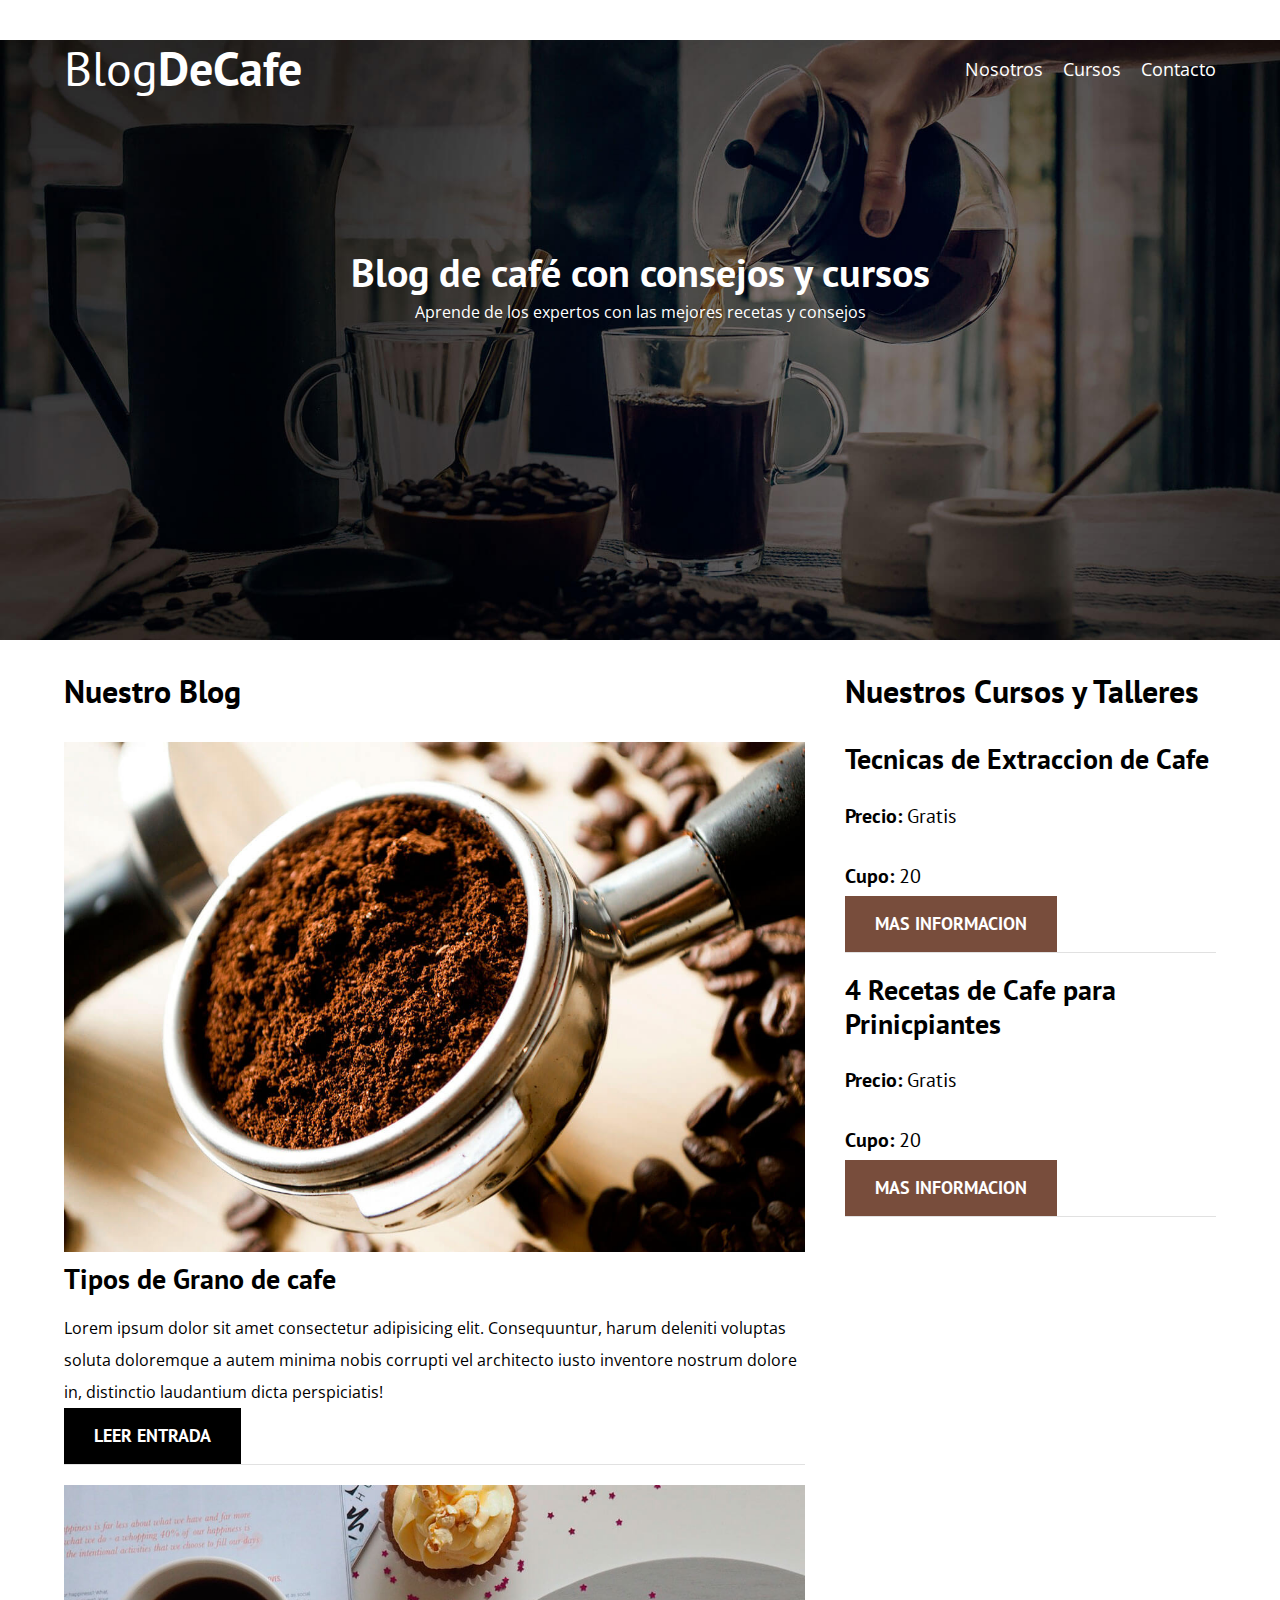
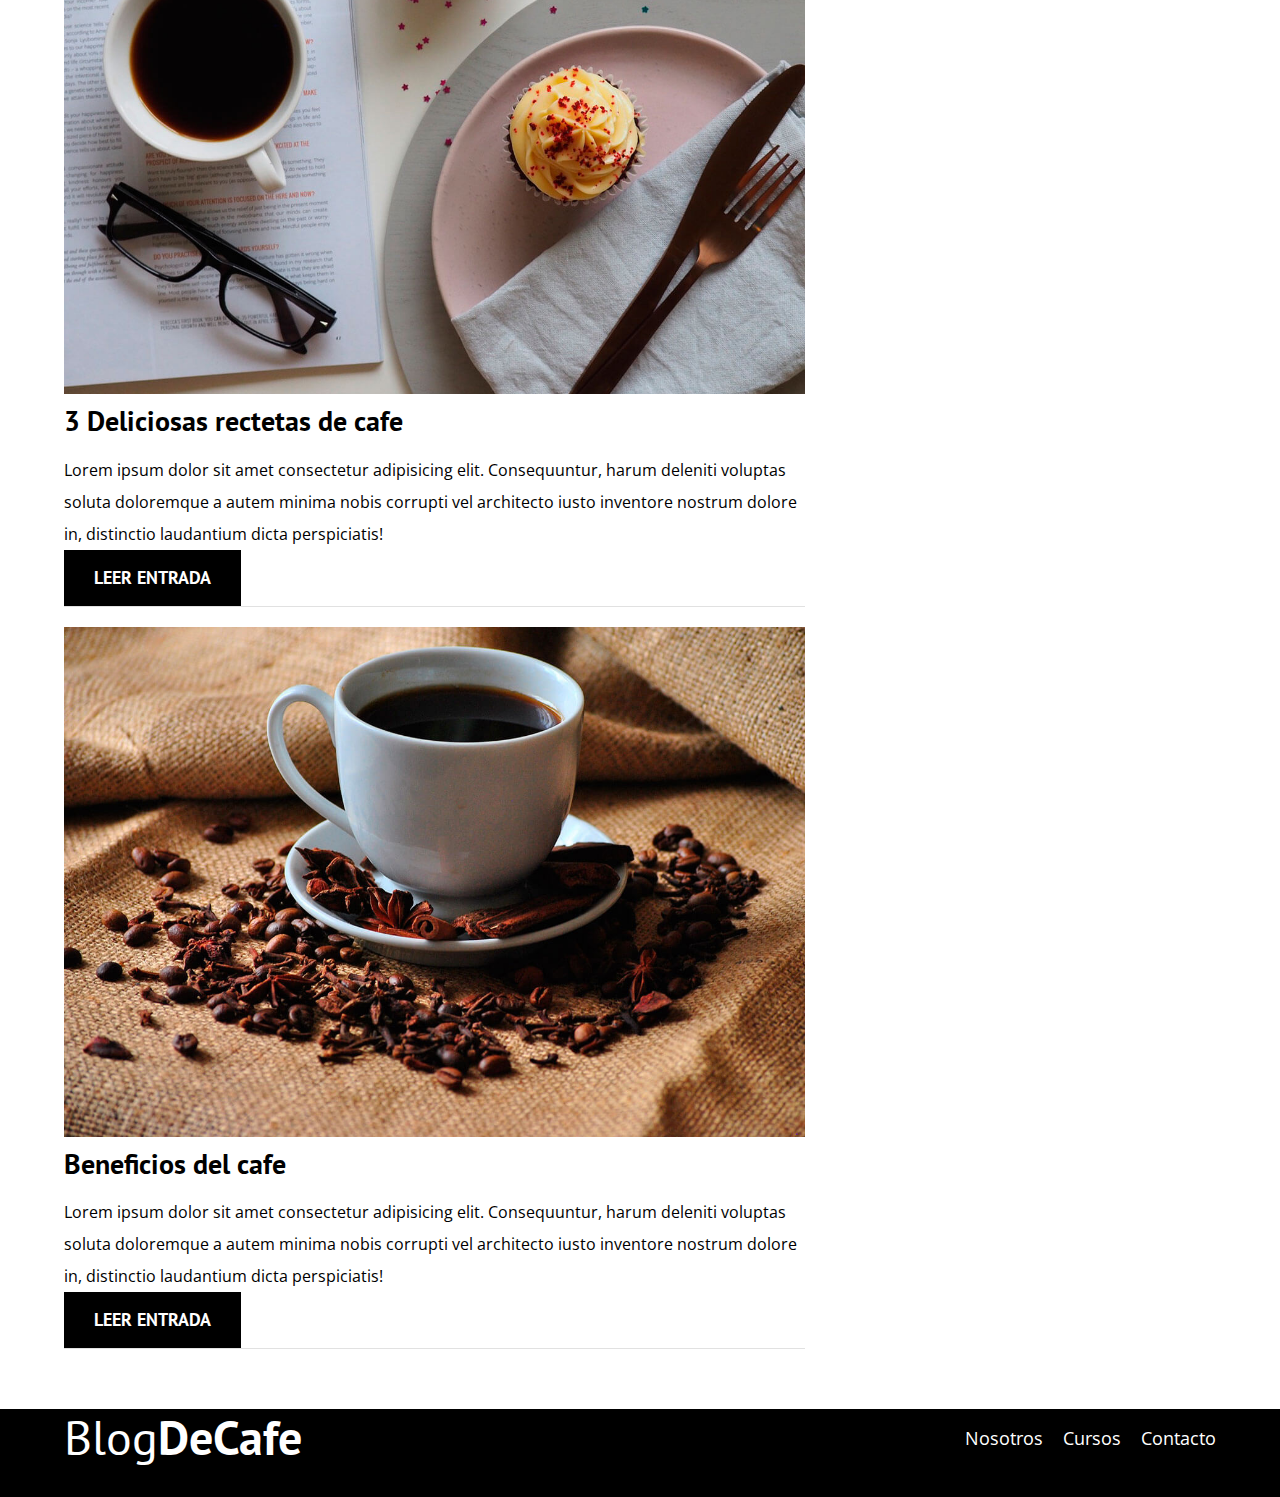
<file: index.html>
<!DOCTYPE html>
<html lang="en">
<head>
    <meta charset="UTF-8">
    <meta name="viewport" content="width=device-width, initial-scale=1.0">
    <title>BlogDeCafe</title>
    <link rel="stylesheet" href="css/normalize.css">
    <link rel="stylesheet" href="css/style.css">
    <link rel="preconnect" href="https://fonts.googleapis.com">
    <link rel="preconnect" href="https://fonts.gstatic.com" crossorigin>
    <link href="https://fonts.googleapis.com/css2?family=Cactus+Classical+Serif&family=Frank+Ruhl+
    Libre:wght@300..900&family=Jacquard+12&family=Major+Mono+Display&family=Open+Sans:ital,wght@0,300..800;1,300..
    800&family=Staatliches&display=swap" rel="stylesheet">
    <link rel="preconnect" href="https://fonts.googleapis.com">
    <link rel="preconnect" href="https://fonts.gstatic.com" crossorigin>
    <link href="https://fonts.googleapis.com/css2?family=PT+Sans:ital,wght@0,400;0,700;1,400;1,700&display=swap" rel="stylesheet">
</head>
<body>
    <header class="header">
        <div class="contenedor">
            <div class="barra">
                <a class="logo" href="index.html">
                    <h1 class="logo__nombre no-margin centrar-texto">Blog<span class="logo__bold">DeCafe</span></h1>
                </a>
                <nav class="navegacion">
                    <a href="nosotros.html" class="navegacion__enlace">Nosotros</a>
                    <a href="cursos.html" class="navegacion__enlace">Cursos</a>
                    <a href="contacto.html" class="navegacion__enlace">Contacto</a>

                </nav>
            </div>
        </div>
        <div class="header__texto">
            <h2 class="no-margin">Blog de café con consejos y cursos</h2>
            <p class="no-margin">Aprende de los expertos con las mejores recetas y consejos</p>
        </div>
    </header>

    <div class="contenedor contenido-prinicpal">
        <main class="blog">
            <h3>Nuestro Blog</h3>
            <article class="entrada">
                <div class="entrada__imagen">
                    <img src="blogdecafe_inicio/img/blog1.jpg" alt="imagen blog">
                </div>

                <div class="entrada__contenido">
                    <h4 class="no-margin">Tipos de Grano de cafe</h4>
                    <p>Lorem ipsum dolor sit amet consectetur adipisicing elit. 
                        Consequuntur, harum deleniti voluptas soluta doloremque a autem minima nobis corrupti vel architecto 
                        iusto inventore nostrum dolore in, distinctio laudantium dicta perspiciatis!</p>
                    <a href="entrada.html" class="boton boton--primario">Leer Entrada</a>
                </div>
            </article>

            <article class="entrada">
                <div class="entrada__imagen">
                    <img src="blogdecafe_inicio/img/blog2.jpg" alt="imagen blog">
                </div>

                <div class="entrada__contenido">
                    <h4 class="no-margin">3 Deliciosas rectetas de cafe</h4>
                    <p>Lorem ipsum dolor sit amet consectetur adipisicing elit. 
                        Consequuntur, harum deleniti voluptas soluta doloremque a autem minima nobis corrupti vel architecto 
                        iusto inventore nostrum dolore in, distinctio laudantium dicta perspiciatis!</p>
                    <a href="entrada.html" class="boton boton--primario">Leer Entrada</a>
                </div>
            </article>

            <article class="entrada">
                <div class="entrada__imagen">
                    <img src="blogdecafe_inicio/img/blog3.jpg" alt="imagen blog">
                </div>

                <div class="entrada__contenido">
                    <h4 class="no-margin">Beneficios del cafe</h4>
                    <p>Lorem ipsum dolor sit amet consectetur adipisicing elit. 
                        Consequuntur, harum deleniti voluptas soluta doloremque a autem minima nobis corrupti vel architecto 
                        iusto inventore nostrum dolore in, distinctio laudantium dicta perspiciatis!</p>
                    <a href="entrada.html" class="boton boton--primario">Leer Entrada</a>
                </div>
            </article>
        </main>
        <aside class="sidebar">
            <h3>Nuestros Cursos y Talleres</h3>

            <ul class="cursos no-padding">
                <li class="widget-curso">
                    <h4 class="no-margin">Tecnicas de Extraccion de Cafe</h4>
                    <p class="widget-curso__label">Precio: 
                        <span class="widget-curso__info">Gratis</span>
                    </p>
                    <p class="widget-curso__label">Cupo: 
                        <span class="widget-curso__info">20</span>
                    </p>
                    <a href="entrada.html" class="boton boton--secundario">Mas Informacion</a>
                </li>

                <li class="widget-curso">
                    <h4 class="no-margin">4 Recetas de Cafe para Prinicpiantes</h4>
                    <p class="widget-curso__label">Precio: 
                        <span class="widget-curso__info">Gratis</span>
                    </p>
                    <p class="widget-curso__label">Cupo: 
                        <span class="widget-curso__info">20</span>
                    </p>
                    <a href="entrada.html" class="boton boton--secundario">Mas Informacion</a>
                </li>

            </ul>

        </aside>
    </div>

    <footer class="footer">
        <div class="contenedor">
            <div class="barra">
                <a class="logo" href="index.html">
                    <h1 class="logo__nombre no-margin centrar-texto">Blog<span class="logo__bold">DeCafe</span></h1>
                </a>
                <nav class="navegacion">
                    <a href="nosotros.html" class="navegacion__enlace">Nosotros</a>
                    <a href="cursos.html" class="navegacion__enlace">Cursos</a>
                    <a href="contacto.html" class="navegacion__enlace">Contacto</a>

                </nav>
            </div>
        </div>
    </footer>
    <script src="js/modernizr.js"></script>
    
</body>
</html>
</file>
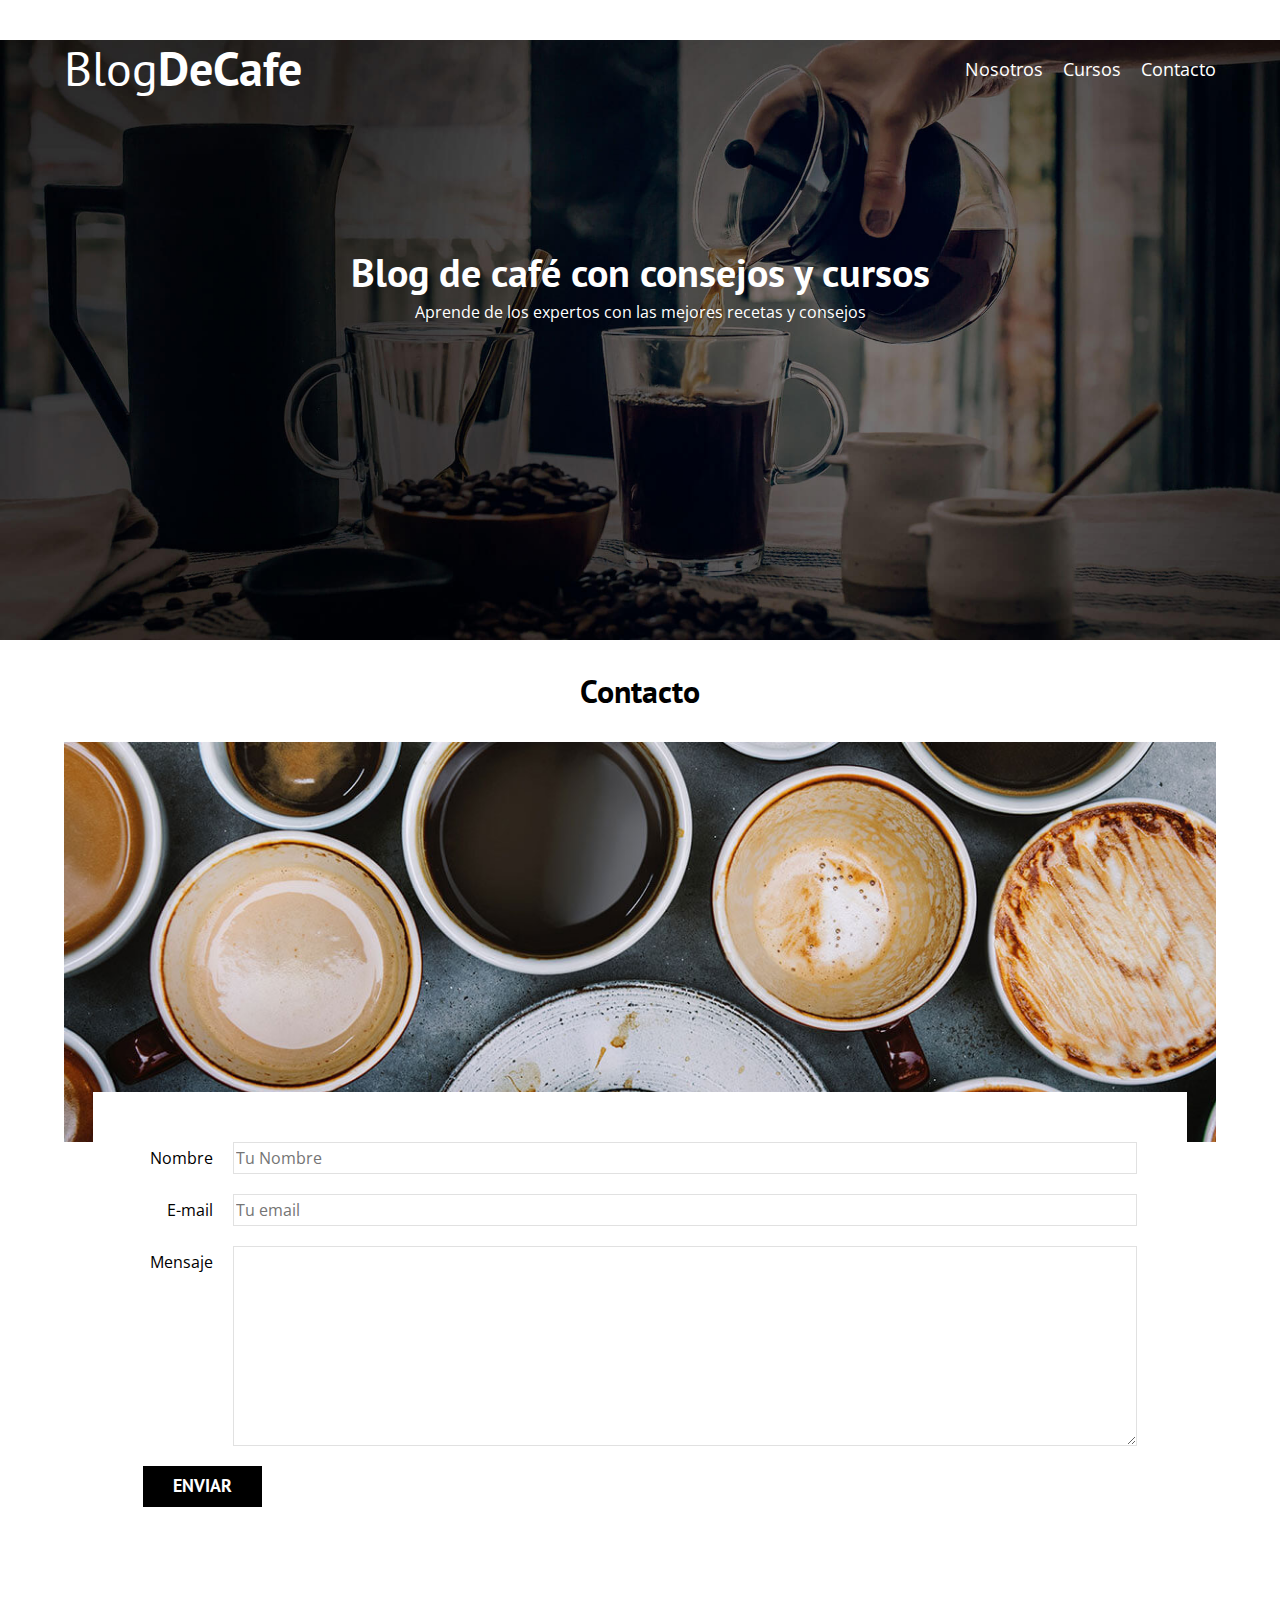
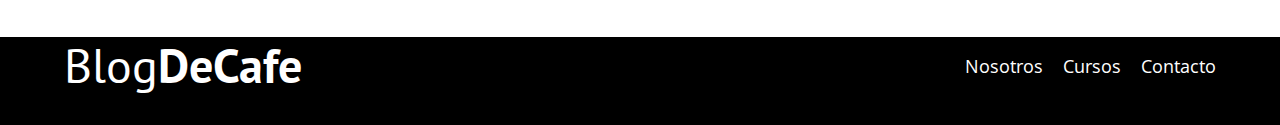
<file: contacto.html>
<!DOCTYPE html>
<html lang="en">
<head>
    <meta charset="UTF-8">
    <meta name="viewport" content="width=device-width, initial-scale=1.0">
    <title>BlogDeCafe</title>
    <link rel="stylesheet" href="css/normalize.css">
    <link rel="stylesheet" href="css/style.css">
    <link rel="preconnect" href="https://fonts.googleapis.com">
    <link rel="preconnect" href="https://fonts.gstatic.com" crossorigin>
    <link href="https://fonts.googleapis.com/css2?family=Cactus+Classical+Serif&family=Frank+Ruhl+
    Libre:wght@300..900&family=Jacquard+12&family=Major+Mono+Display&family=Open+Sans:ital,wght@0,300..800;1,300..
    800&family=Staatliches&display=swap" rel="stylesheet">
    <link rel="preconnect" href="https://fonts.googleapis.com">
    <link rel="preconnect" href="https://fonts.gstatic.com" crossorigin>
    <link href="https://fonts.googleapis.com/css2?family=PT+Sans:ital,wght@0,400;0,700;1,400;1,700&display=swap" rel="stylesheet">
</head>
<body>
    <header class="header">

        <div class="contenedor">
            <div class="barra">
                <a class="logo" href="index.html">
                    <h1 class="logo__nombre no-margin centrar-texto">Blog<span class="logo__bold">DeCafe</span></h1>
                </a>
                <nav class="navegacion">
                    <a href="nosotros.html" class="navegacion__enlace">Nosotros</a>
                    <a href="cursos.html" class="navegacion__enlace">Cursos</a>
                    <a href="contacto.html" class="navegacion__enlace">Contacto</a>

                </nav>
            </div>
        </div>
        <div class="header__texto">
            <h2 class="no-margin">Blog de café con consejos y cursos</h2>
            <p class="no-margin">Aprende de los expertos con las mejores recetas y consejos</p>
        </div>
    </header>

    <main class="contenedor">
        <h3 class="centrar-texto">Contacto</h3>

        <div class="contacto-bg">

        </div>
        <form class="formulario">
            <div class="campo">
                <label class="campo__label" for="nombre">Nombre</label>
                <input class="campo__field" type="text" placeholder="Tu Nombre" id="nombre">
            </div>
            <div class="campo">
                <label class="campo__label" for="email">E-mail</label>
                <input class="campo__field" type="email" placeholder="Tu email" id="email">
            </div>
            <div class="campo">
                <label class="campo__label" for="mensaje">Mensaje</label>
                <textarea class="campo__field campo__field--textarea" id="mensaje"></textarea>
            </div>

            <div class="campo">
                <input type="submit" value="Enviar" class="boton boton--primario">
            </div>

        </form>

        
    </main>

    <footer class="footer">
        <div class="contenedor">
            <div class="barra">
                <a class="logo" href="index.html">
                    <h1 class="logo__nombre no-margin centrar-texto">Blog<span class="logo__bold">DeCafe</span></h1>
                </a>
                <nav class="navegacion">
                    <a href="nosotros.html" class="navegacion__enlace">Nosotros</a>
                    <a href="cursos.html" class="navegacion__enlace">Cursos</a>
                    <a href="contacto.html" class="navegacion__enlace">Contacto</a>

                </nav>
            </div>
        </div>
    </footer>
    <script src="js/modernizr.js"></script>
    <script src="js/script.js"></script>
    
</body>
</html>
</file>
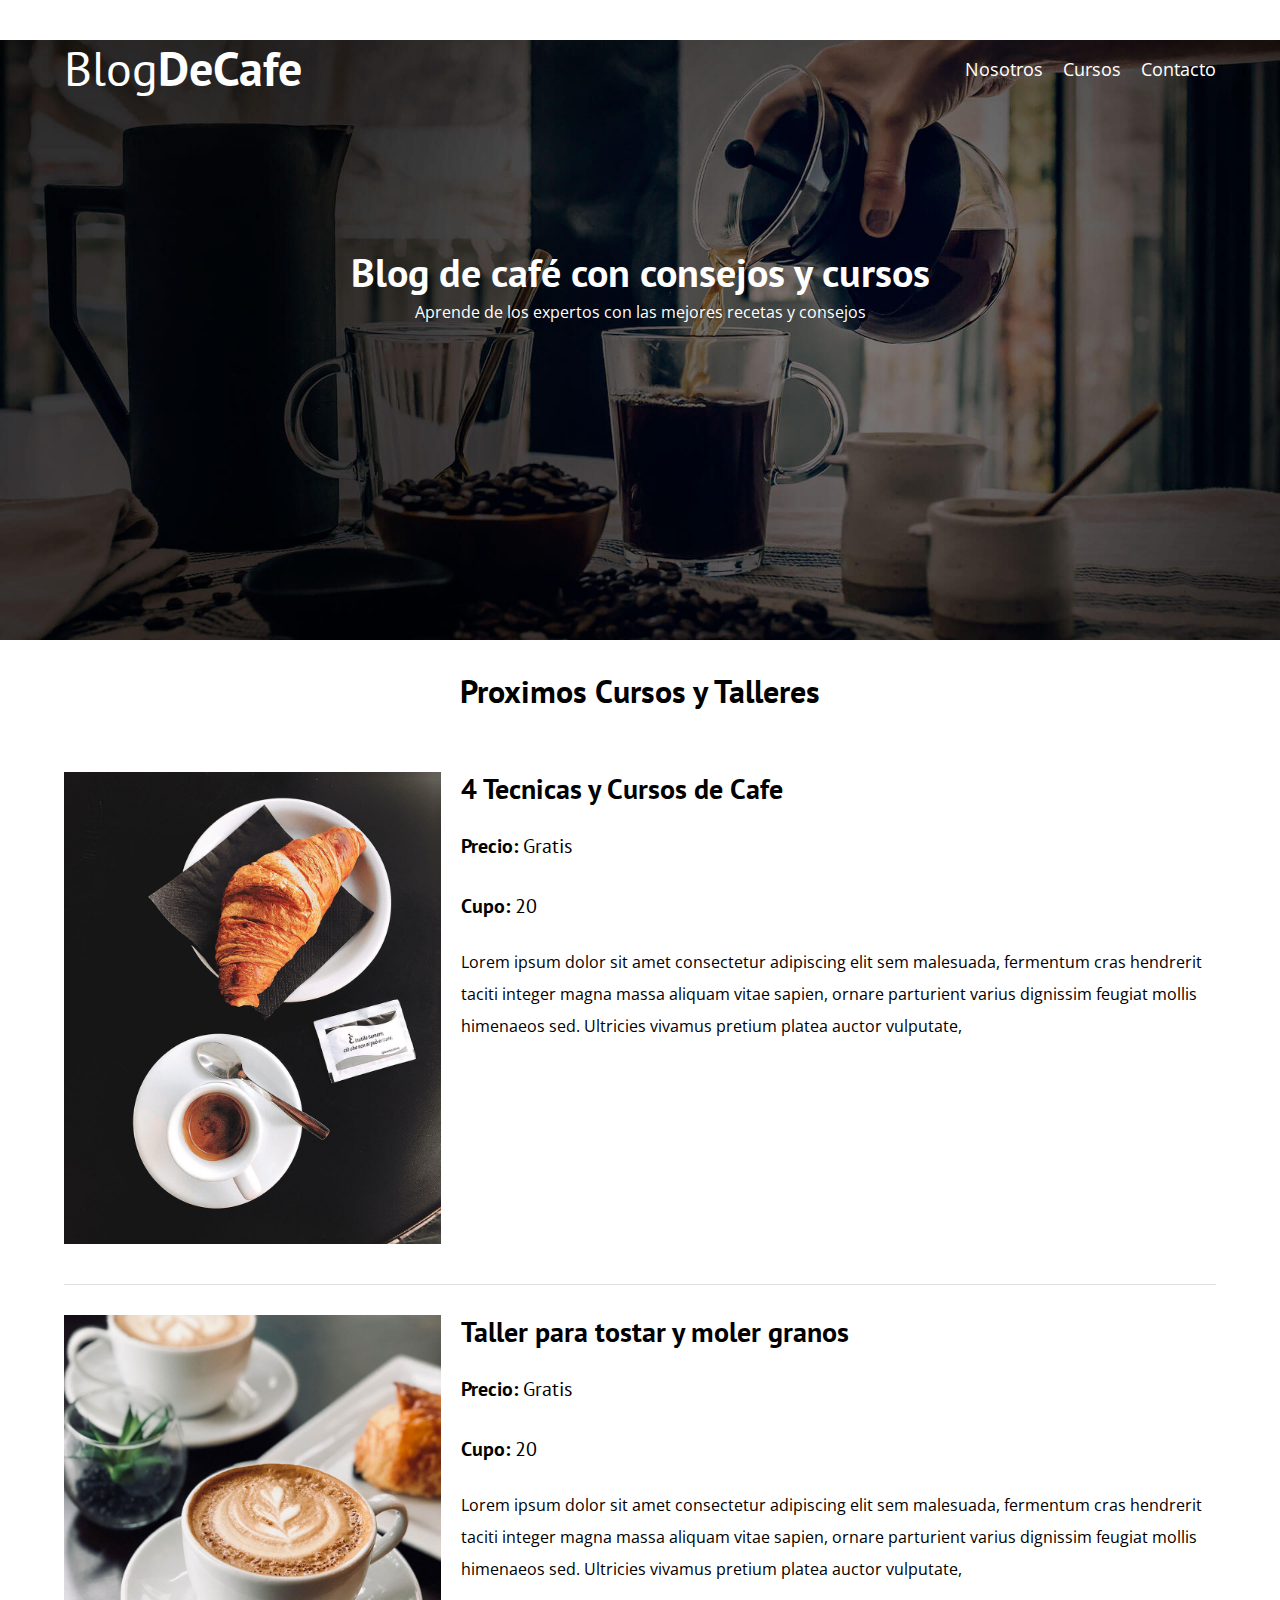
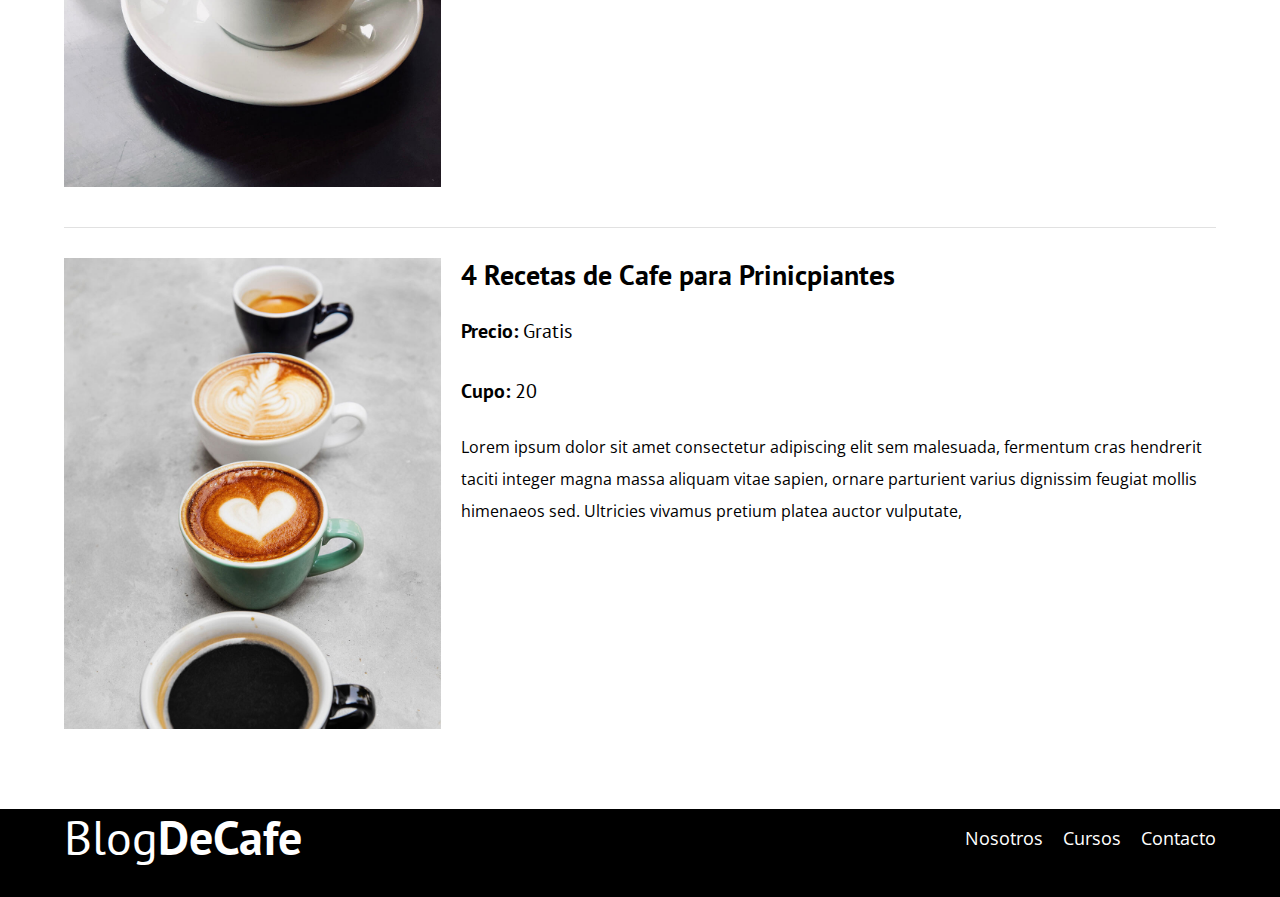
<file: cursos.html>
<!DOCTYPE html>
<html lang="en">
<head>
    <meta charset="UTF-8">
    <meta name="viewport" content="width=device-width, initial-scale=1.0">
    <title>BlogDeCafe</title>
    <link rel="stylesheet" href="css/normalize.css">
    <link rel="stylesheet" href="css/style.css">
    <link rel="preconnect" href="https://fonts.googleapis.com">
    <link rel="preconnect" href="https://fonts.gstatic.com" crossorigin>
    <link href="https://fonts.googleapis.com/css2?family=Cactus+Classical+Serif&family=Frank+Ruhl+
    Libre:wght@300..900&family=Jacquard+12&family=Major+Mono+Display&family=Open+Sans:ital,wght@0,300..800;1,300..
    800&family=Staatliches&display=swap" rel="stylesheet">
    <link rel="preconnect" href="https://fonts.googleapis.com">
    <link rel="preconnect" href="https://fonts.gstatic.com" crossorigin>
    <link href="https://fonts.googleapis.com/css2?family=PT+Sans:ital,wght@0,400;0,700;1,400;1,700&display=swap" rel="stylesheet">
</head>
<body>
    <header class="header">

        <div class="contenedor">
            <div class="barra">
                <a class="logo" href="index.html">
                    <h1 class="logo__nombre no-margin centrar-texto">Blog<span class="logo__bold">DeCafe</span></h1>
                </a>
                <nav class="navegacion">
                    <a href="nosotros.html" class="navegacion__enlace">Nosotros</a>
                    <a href="cursos.html" class="navegacion__enlace">Cursos</a>
                    <a href="contacto.html" class="navegacion__enlace">Contacto</a>

                </nav>
            </div>
        </div>
        <div class="header__texto">
            <h2 class="no-margin">Blog de café con consejos y cursos</h2>
            <p class="no-margin">Aprende de los expertos con las mejores recetas y consejos</p>
        </div>
    </header>

    <main class="contenedor">
        <h3 class="centrar-texto">Proximos Cursos y Talleres</h3>

        <div class="curso">
            <div class="curso__imagen">
                <img src="blogdecafe_inicio/img/curso1.jpg" alt="Imagen del curso">
            </div>

            <div class="curso_informacion">
                <h4 class="no-margin">4 Tecnicas y Cursos de Cafe</h4>
                <p class="widget-curso__label">Precio: 
                    <span class="widget-curso__info">Gratis</span>
                </p>
                <p class="widget-curso__label">Cupo: 
                    <span class="widget-curso__info">20</span>
                </p>
                <p class="curso__descripcion">Lorem ipsum dolor sit amet consectetur adipiscing elit sem malesuada,
                    fermentum cras hendrerit taciti integer magna massa aliquam vitae sapien, ornare parturient varius dignissim
                    feugiat mollis himenaeos sed. Ultricies vivamus pretium platea auctor vulputate,</p>
            </div><!--curso informacion-->
        </div><!--curso-->


        <div class="curso">
            <div class="curso__imagen">
                <img src="blogdecafe_inicio/img/curso2.jpg" alt="Imagen del curso">
            </div>

            <div class="curso_informacion">
                <h4 class="no-margin">Taller para tostar y moler granos</h4>
                <p class="widget-curso__label">Precio: 
                    <span class="widget-curso__info">Gratis</span>
                </p>
                <p class="widget-curso__label">Cupo: 
                    <span class="widget-curso__info">20</span>
                </p>
                <p class="curso__descripcion">Lorem ipsum dolor sit amet consectetur adipiscing elit sem malesuada,
                    fermentum cras hendrerit taciti integer magna massa aliquam vitae sapien, ornare parturient varius dignissim
                    feugiat mollis himenaeos sed. Ultricies vivamus pretium platea auctor vulputate,</p>
            </div><!--curso informacion-->
        </div><!--curso-->


        <div class="curso">
            <div class="curso__imagen">
                <img src="blogdecafe_inicio/img/curso3.jpg" alt="Imagen del curso">
            </div>

            <div class="curso_informacion">
                <h4 class="no-margin">4 Recetas de Cafe para Prinicpiantes</h4>
                <p class="widget-curso__label">Precio: 
                    <span class="widget-curso__info">Gratis</span>
                </p>
                <p class="widget-curso__label">Cupo: 
                    <span class="widget-curso__info">20</span>
                </p>
                <p class="curso__descripcion">Lorem ipsum dolor sit amet consectetur adipiscing elit sem malesuada,
                    fermentum cras hendrerit taciti integer magna massa aliquam vitae sapien, ornare parturient varius dignissim
                    feugiat mollis himenaeos sed. Ultricies vivamus pretium platea auctor vulputate,</p>
            </div><!--curso informacion-->
        </div><!--curso-->

        
    </main>

    <footer class="footer">
        <div class="contenedor">
            <div class="barra">
                <a class="logo" href="index.html">
                    <h1 class="logo__nombre no-margin centrar-texto">Blog<span class="logo__bold">DeCafe</span></h1>
                </a>
                <nav class="navegacion">
                    <a href="nosotros.html" class="navegacion__enlace">Nosotros</a>
                    <a href="cursos.html" class="navegacion__enlace">Cursos</a>
                    <a href="contacto.html" class="navegacion__enlace">Contacto</a>

                </nav>
            </div>
        </div>
    </footer>
    <script src="js/modernizr.js"></script>
    
</body>
</html>
</file>
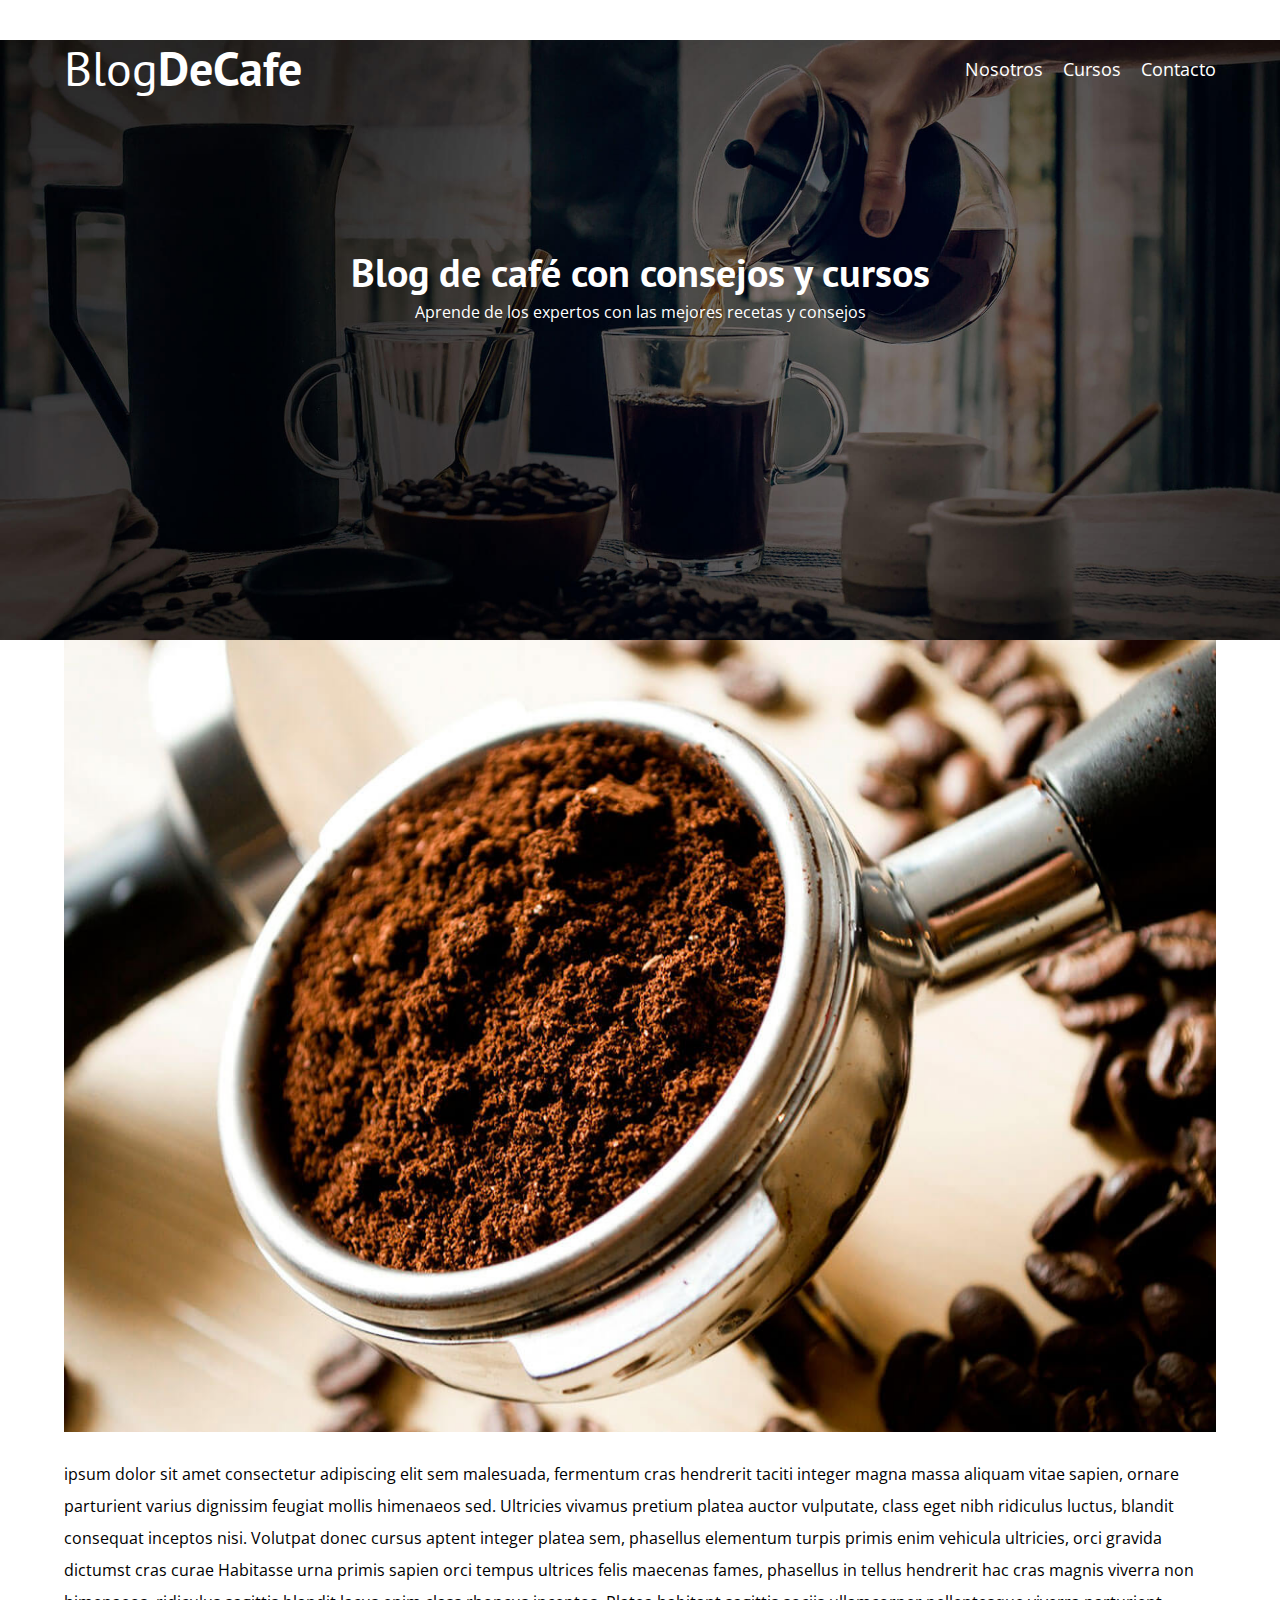
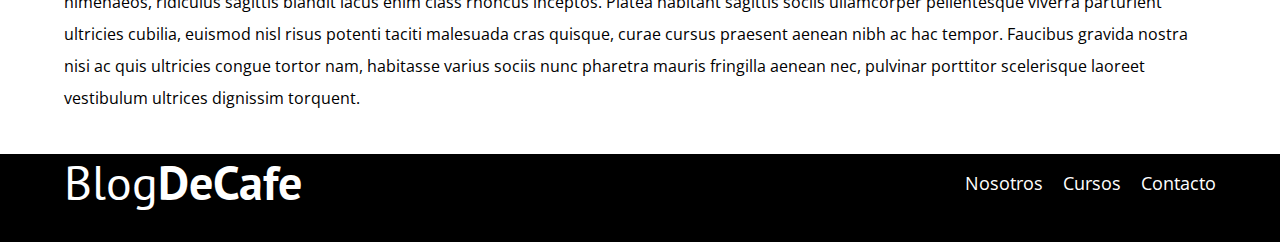
<file: entrada.html>
<!DOCTYPE html>
<html lang="en">
<head>
    <meta charset="UTF-8">
    <meta name="viewport" content="width=device-width, initial-scale=1.0">
    <title>BlogDeCafe</title>
    <link rel="stylesheet" href="css/normalize.css">
    <link rel="stylesheet" href="css/style.css">
    <link rel="preconnect" href="https://fonts.googleapis.com">
    <link rel="preconnect" href="https://fonts.gstatic.com" crossorigin>
    <link href="https://fonts.googleapis.com/css2?family=Cactus+Classical+Serif&family=Frank+Ruhl+
    Libre:wght@300..900&family=Jacquard+12&family=Major+Mono+Display&family=Open+Sans:ital,wght@0,300..800;1,300..
    800&family=Staatliches&display=swap" rel="stylesheet">
    <link rel="preconnect" href="https://fonts.googleapis.com">
    <link rel="preconnect" href="https://fonts.gstatic.com" crossorigin>
    <link href="https://fonts.googleapis.com/css2?family=PT+Sans:ital,wght@0,400;0,700;1,400;1,700&display=swap" rel="stylesheet">
</head>
<body>
    <header class="header">

        <div class="contenedor">
            <div class="barra">
                <a class="logo" href="index.html">
                    <h1 class="logo__nombre no-margin centrar-texto">Blog<span class="logo__bold">DeCafe</span></h1>
                </a>
                <nav class="navegacion">
                    <a href="nosotros.html" class="navegacion__enlace">Nosotros</a>
                    <a href="cursos.html" class="navegacion__enlace">Cursos</a>
                    <a href="contacto.html" class="navegacion__enlace">Contacto</a>

                </nav>
            </div>
        </div>
        <div class="header__texto">
            <h2 class="no-margin">Blog de café con consejos y cursos</h2>
            <p class="no-margin">Aprende de los expertos con las mejores recetas y consejos</p>
        </div>
    </header>

    <div class="contenedor">
        <img src="blogdecafe_inicio/img/blog1.jpg" alt="imagen entrada">
            <p>
                ipsum dolor sit amet consectetur adipiscing elit sem malesuada, 
                fermentum cras hendrerit taciti integer magna massa aliquam vitae sapien, 
                ornare parturient varius dignissim feugiat mollis himenaeos sed. Ultricies vivamus pretium platea auctor vulputate, 
                class eget nibh ridiculus luctus, blandit consequat inceptos nisi. Volutpat donec cursus aptent integer platea sem, 
                phasellus elementum turpis primis enim vehicula ultricies, orci gravida dictumst cras curae
                Habitasse urna primis sapien orci tempus ultrices felis maecenas fames, phasellus in tellus hendrerit hac cras magnis 
                viverra non himenaeos, ridiculus sagittis blandit lacus enim class rhoncus inceptos. Platea habitant sagittis sociis 
                ullamcorper pellentesque viverra parturient ultricies cubilia, euismod nisl risus potenti taciti malesuada cras quisque, 
                curae cursus praesent aenean nibh ac hac tempor. Faucibus gravida nostra nisi ac quis ultricies congue tortor nam, 
                habitasse varius sociis nunc pharetra mauris fringilla aenean nec, pulvinar porttitor scelerisque laoreet vestibulum
                ultrices dignissim torquent.
            </p>
    </div>


    <footer class="footer">
        <div class="contenedor">
            <div class="barra">
                <a class="logo" href="index.html">
                    <h1 class="logo__nombre no-margin centrar-texto">Blog<span class="logo__bold">DeCafe</span></h1>
                </a>
                <nav class="navegacion">
                    <a href="nosotros.html" class="navegacion__enlace">Nosotros</a>
                    <a href="cursos.html" class="navegacion__enlace">Cursos</a>
                    <a href="contacto.html" class="navegacion__enlace">Contacto</a>

                </nav>
            </div>
        </div>
    </footer>
    <script src="js/modernizr.js"></script>
    
</body>
</html>
</file>
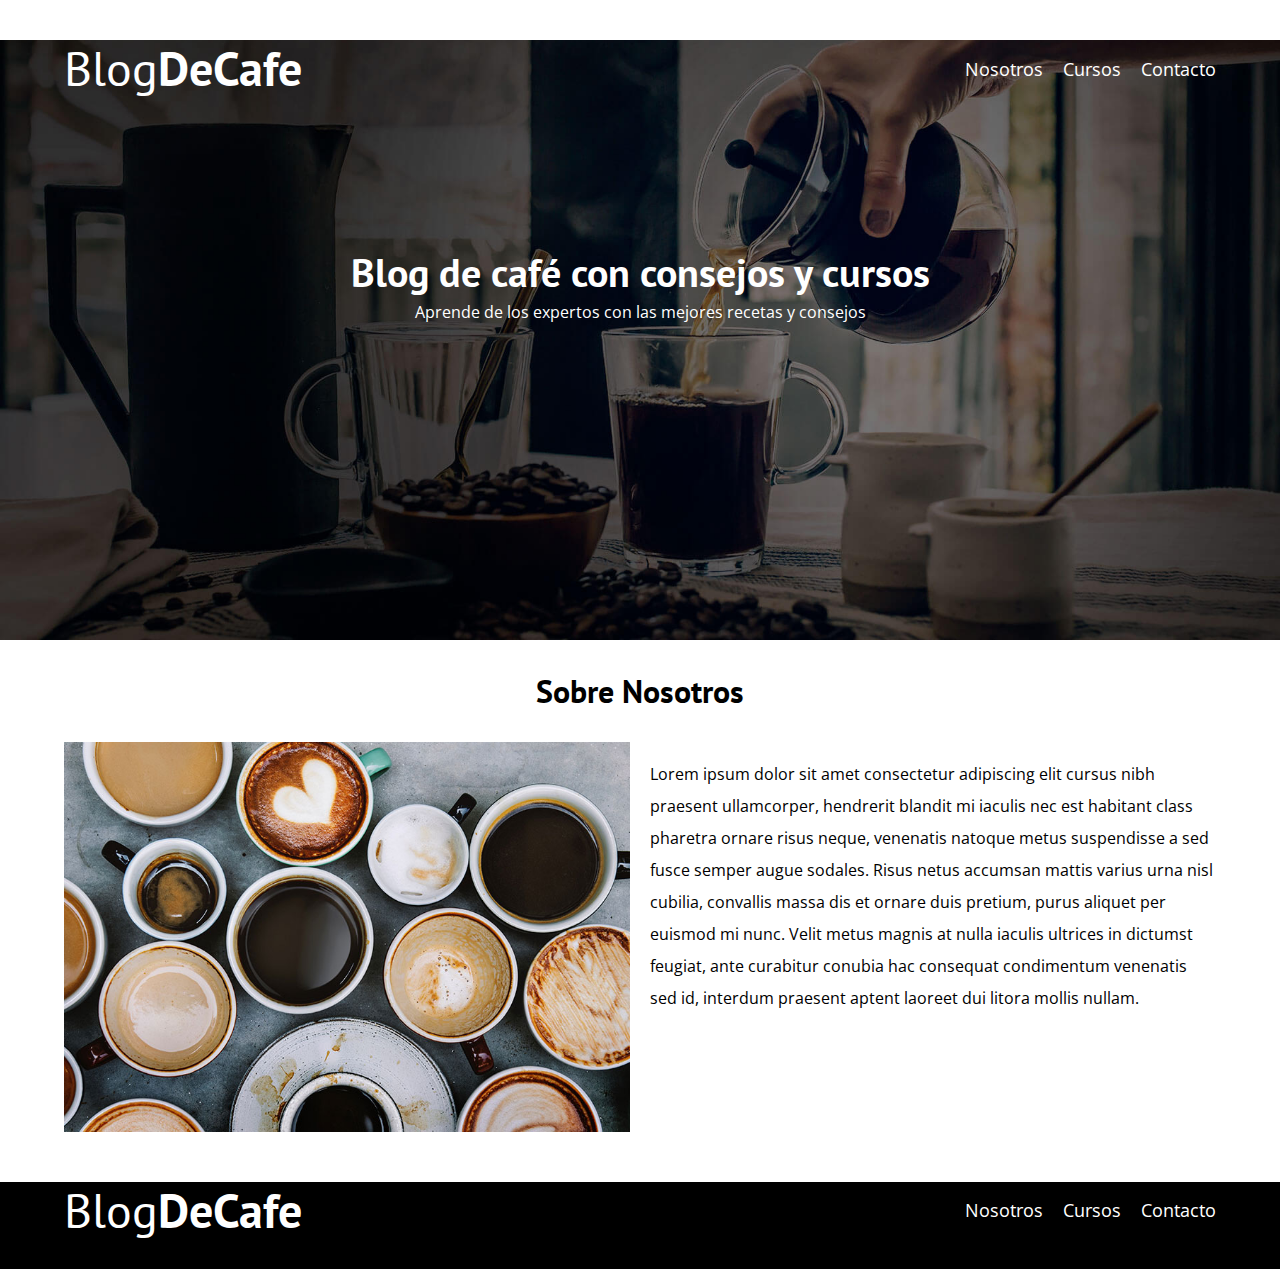
<file: nosotros.html>
<!DOCTYPE html>
<html lang="en">
<head>
    <meta charset="UTF-8">
    <meta name="viewport" content="width=device-width, initial-scale=1.0">
    <title>BlogDeCafe</title>
    <link rel="stylesheet" href="css/normalize.css">
    <link rel="stylesheet" href="css/style.css">
    <link rel="preconnect" href="https://fonts.googleapis.com">
    <link rel="preconnect" href="https://fonts.gstatic.com" crossorigin>
    <link href="https://fonts.googleapis.com/css2?family=Cactus+Classical+Serif&family=Frank+Ruhl+
    Libre:wght@300..900&family=Jacquard+12&family=Major+Mono+Display&family=Open+Sans:ital,wght@0,300..800;1,300..
    800&family=Staatliches&display=swap" rel="stylesheet">
    <link rel="preconnect" href="https://fonts.googleapis.com">
    <link rel="preconnect" href="https://fonts.gstatic.com" crossorigin>
    <link href="https://fonts.googleapis.com/css2?family=PT+Sans:ital,wght@0,400;0,700;1,400;1,700&display=swap" rel="stylesheet">
</head>
<body>
    <header class="header">

        <div class="contenedor">
            <div class="barra">
                <a class="logo" href="index.html">
                    <h1 class="logo__nombre no-margin centrar-texto">Blog<span class="logo__bold">DeCafe</span></h1>
                </a>
                <nav class="navegacion">
                    <a href="nosotros.html" class="navegacion__enlace">Nosotros</a>
                    <a href="cursos.html" class="navegacion__enlace">Cursos</a>
                    <a href="contacto.html" class="navegacion__enlace">Contacto</a>

                </nav>
            </div>
        </div>
        <div class="header__texto">
            <h2 class="no-margin">Blog de café con consejos y cursos</h2>
            <p class="no-margin">Aprende de los expertos con las mejores recetas y consejos</p>
        </div>
    </header>

    <main class="contenedor">
        <h3 class="centrar-texto">Sobre Nosotros</h3>

        <div class="sobre-nosotros">
            <div class="sobre-nosotros__imagen">
                <img src="blogdecafe_inicio/img/nosotros.jpg" alt="imagen nosotros">
            </div>

            <div class="sobre-nosotros__texto">
                <p>Lorem ipsum dolor sit amet consectetur adipiscing elit cursus nibh praesent ullamcorper, 
                    hendrerit blandit mi iaculis nec est habitant class pharetra ornare risus neque, venenatis natoque metus suspendisse a
                     sed fusce semper augue sodales. Risus netus accumsan mattis varius urna nisl cubilia, convallis massa dis et ornare duis pretium, 
                     purus aliquet per euismod mi nunc. Velit metus magnis at nulla iaculis ultrices in dictumst feugiat, ante curabitur conubia hac consequat 
                     condimentum venenatis sed id, interdum praesent aptent laoreet dui litora mollis nullam.</p>
            </div>
        </div>
        
    </main>

    <footer class="footer">
        <div class="contenedor">
            <div class="barra">
                <a class="logo" href="index.html">
                    <h1 class="logo__nombre no-margin centrar-texto">Blog<span class="logo__bold">DeCafe</span></h1>
                </a>
                <nav class="navegacion">
                    <a href="nosotros.html" class="navegacion__enlace">Nosotros</a>
                    <a href="cursos.html" class="navegacion__enlace">Cursos</a>
                    <a href="contacto.html" class="navegacion__enlace">Contacto</a>

                </nav>
            </div>
        </div>
    </footer>
    <script src="js/modernizr.js"></script>
    
</body>
</html>
</file>
<file: css/style.css>
:root{
    --fuenteHeading: 'PT Sans',sans-serif;
    --fuenteParrafos: 'Open Sans', sans-serif;

    --primario: #784d3c;
    --blanco: #fff;
    --negro: #000;
    --gris: #e1e1e1;
}
html{
    box-sizing: border-box;
    font-size: 62.5%; /* 1 rem = 10px */
}
*,*:before, *:after{
    box-sizing: inherit;
}
body{
    font-family: var(--fuenteParrafos);
    font-size: 1.6rem;
    line-height: 2;
}

/** Globales **/

.contenedor{
    max-width: 120rem;
    width: 90%;
    width: min(90%, 120rem);
    margin: 0 auto;
}
a{
    text-decoration: none;
}
h1,h2,h3,h4{
    font-family: var(--fuenteHeading);
    line-height: 1.2;
}
h1{
    font-size: 4.8rem;
}
h2{
    font-size: 4rem;
}
h3{
    font-size: 3.2rem;
}
h4{
    font-size: 2.8rem;
}
img{
    max-width: 100%;
}

/** Utilidades **/
.no-margin{
    margin: 0;
}
.no-padding{
    padding: 0;
}
.centrar-texto{
    text-align: center;
}

.header{
    background-image: url(../blogdecafe_inicio/img/banner.jpg);
    height: 60rem;
    background-size: cover;
    background-repeat: no-repeat;
    background-position: center center;
}
.header__texto{
    text-align: center;
    color: var(--blanco);
    margin-top: 5rem;
}
@media(min-width: 768px){
    .header__texto{
        margin-top: 15rem;
    }
 }
 .barra{
    margin-top: 4rem;
 }

 @media(min-width: 768px){
    .barra{
        display: flex;
        justify-content: space-between;
        align-items: center;
    }
 }
 .logo{
    color: var(--blanco);

 }
 .logo__nombre{
    font-weight: 400;

 }
 .logo__bold{
    font-weight: 700;
 }
 @media(min-width: 768px){
    .navegacion{
        display: flex;
        gap: 2rem;
    }
 }
 .navegacion__enlace{
    display: block;
    text-align: center;
    font-size: 1.8rem;
    color: var(--blanco);
 }
 @media(min-width: 768px){
    .contenido-prinicpal{
        display: grid;
        grid-template-columns: 2fr 1fr;
        column-gap: 4rem;
    
    }
 }
 .entrada{
    border-bottom: 1px solid var(--gris);
    margin-bottom: 2rem;
 }
 .entrada :last-of-type{
    border:none;
    margin-bottom: 0;
 }
 .boton{
    display: block;
    font-family: var(--fuenteHeading);
    color: var(--blanco);
    text-align: center;
    padding: 1rem 3rem;
    font-size: 1.8rem;
    text-transform: uppercase;
    font-weight: 700;
    margin-bottom: 2rem;
    border: none;
}
@media(min-width:768px){
    .boton{
        display: inline-block;
    }
}
.boton:hover{
    cursor: pointer;
}
 .boton--primario{
    
    background-color: var(--negro);
 }
 .boton--secundario{
    background-color: var(--primario);
 }
 .cursos{
    list-style: none;
 }
 .widget-curso{
    border-bottom: 1px solid var(--gris);
    margin-bottom: 2rem;

 }
 .widget-curso :last-of-type{
    border:none;
    margin-bottom: 0;
 }
 .widget-curso__label,
 .curso__label{
    font-family: var(--fuenteHeading);
    font-weight: bold;

 }
 .widget-curso__info,
 .curso__informacion{
    font-weight: normal;
 }
 .widget-curso__label,
 .widget-curso__info,
 .curso__label,
 .curso__informacion{
    font-size: 2rem;
 }
 .footer{
    background-color: var(--negro);
    padding-bottom: 3rem;
    margin-top: 4rem;
 }

 /** Nosotros **/

@media(min-width: 768px){
    .sobre-nosotros{
        display: grid;
        grid-template-columns: repeat(2,1fr);
        column-gap: 2rem;
    }
}

/** Cursos **/
.curso{
    padding: 3rem 0;
    border-bottom: 1px solid var(--gris);
}
@media (min-width: 768px){
    .curso{
        display: grid;
        grid-template-columns: 1fr 2fr;
        column-gap: 2rem;
    }
}
.curso:last-of-type{
    border: none;
}

/** Contacto **/
.error{
    background-color: rgb(185, 0, 0);
    text-align: center;
    padding: 1rem;
    color: var(--blanco);
    text-transform: uppercase;
}
.correcto{
    background-color: rgb(0, 185, 0);
    text-align: center;
    padding: 1rem;
    color: var(--blanco);
    text-transform: uppercase;
}
.contacto-bg{
    background-image: url(../blogdecafe_inicio/img/contacto.jpg);
    height: 40rem;
    background-size: cover;
    background-repeat: no-repeat;
}

.formulario{
    background-color: var(--blanco);
    margin: -5rem auto 0 auto;
    width: 95%;
    padding: 5rem;
}
.campo{
    display: flex;
    margin-bottom: 2rem;
}
.campo__label{
    flex: 0 0 9rem;
    text-align: right;
    padding-right: 2rem;
}
.campo__field{
    flex: 1;
    border: 1px solid var(--gris);
}
.campo__field--textarea{
    height: 20rem;

}
</file>
